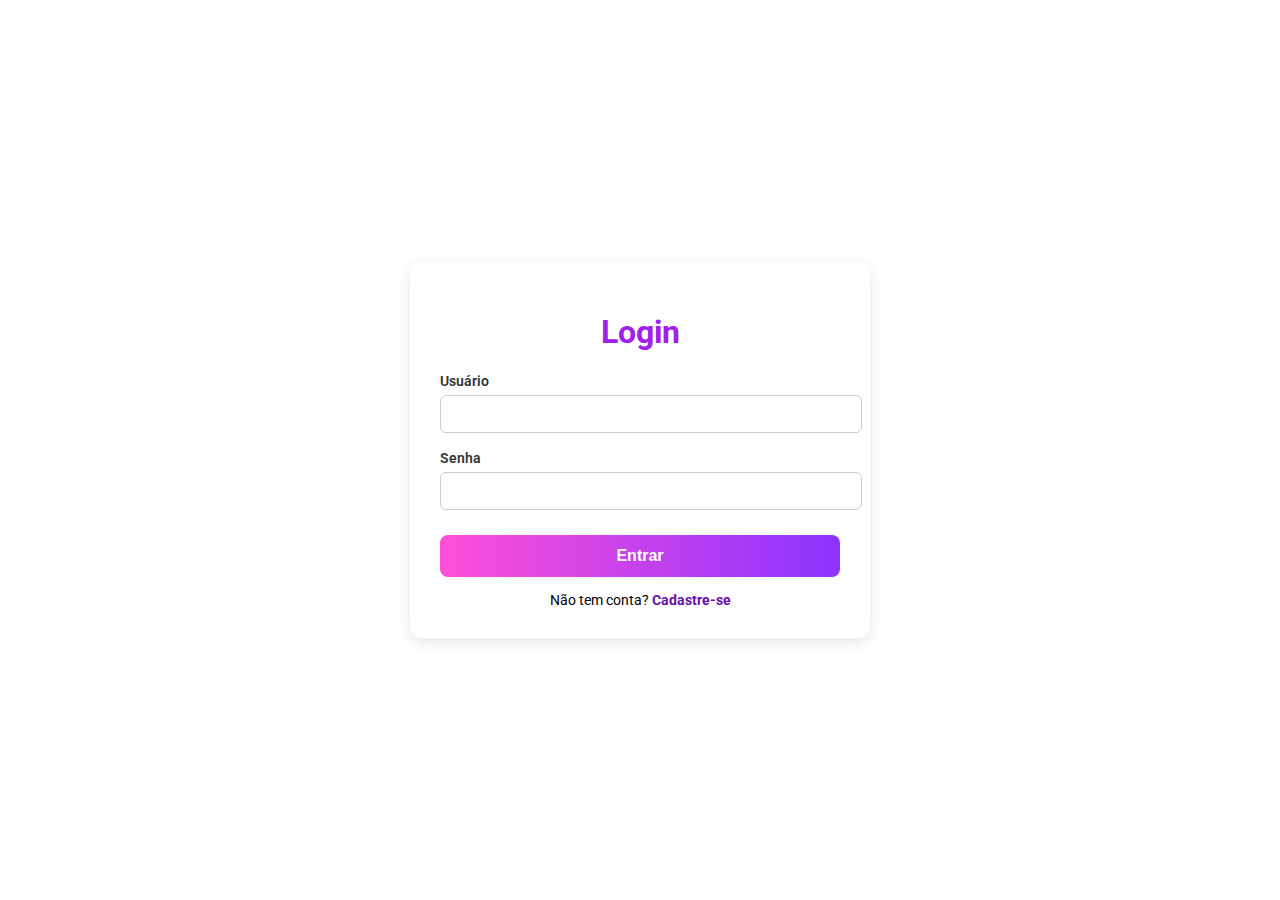
<file: index (2).html>
<!DOCTYPE html>
<html lang="pt-BR">
<head>
  <meta charset="UTF-8">
  <meta name="viewport" content="width=device-width, initial-scale=1.0">
  <title>AGAS Room Organizer</title>
  <link href="https://fonts.googleapis.com/css2?family=Roboto:wght@400;700&display=swap" rel="stylesheet">
  <style>
    body {
      font-family: 'Roboto', sans-serif;
      background: #ffffff;
      margin: 0;
      padding: 0;
      display: flex;
      justify-content: center;
      align-items: center;
      height: 100vh;
    }
    .container {
      width: 400px;
      background: #fff;
      padding: 30px;
      border-radius: 12px;
      box-shadow: 0px 4px 15px rgba(0,0,0,0.1);
      text-align: center;
    }
    h1 {
      font-size: 32px;
      font-weight: 700;
      color: #a020f0;
      margin-bottom: 20px;
    }
    .form-group {
      margin-bottom: 15px;
      text-align: left;
    }
    label {
      font-weight: 600;
      font-size: 14px;
      color: #333;
    }
    input {
      width: 100%;
      padding: 10px;
      border: 1px solid #ccc;
      border-radius: 6px;
      margin-top: 5px;
      font-size: 14px;
    }
    button {
      width: 100%;
      padding: 12px;
      background: linear-gradient(90deg, #ff4fd8, #8b34ff);
      border: none;
      border-radius: 8px;
      color: #fff;
      font-size: 16px;
      font-weight: bold;
      cursor: pointer;
      margin-top: 10px;
    }
    button:hover {
      opacity: 0.9;
    }
    .error {
      color: red;
      margin-top: 10px;
      font-size: 14px;
    }
    .link {
      margin-top: 15px;
      font-size: 14px;
    }
    .link a {
      color: #6a0dad;
      text-decoration: none;
      font-weight: bold;
    }
  </style>
</head>
<body>
  <div class="container">
    <h1>Login</h1>
    <form id="loginForm">
      <div class="form-group">
        <label for="username">Usuário</label>
        <input type="text" id="username" required>
      </div>
      <div class="form-group">
        <label for="password">Senha</label>
        <input type="password" id="password" required>
      </div>
      <button type="submit">Entrar</button>
      <p class="error" id="errorMsg"></p>
      <div class="link">Não tem conta? <a href="#" id="registerLink">Cadastre-se</a></div>
    </form>

    <form id="registerForm" style="display:none;">
      <div class="form-group">
        <label for="newUsername">Novo Usuário</label>
        <input type="text" id="newUsername" required>
      </div>
      <div class="form-group">
        <label for="newPassword">Nova Senha</label>
        <input type="password" id="newPassword" required>
      </div>
      <button type="submit">Cadastrar</button>
      <div class="link"><a href="#" id="backToLogin">Voltar ao Login</a></div>
    </form>
  </div>

  <script>
    const loginForm = document.getElementById('loginForm');
    const registerForm = document.getElementById('registerForm');
    const errorMsg = document.getElementById('errorMsg');

    // Simula "banco de dados" só na memória
    let users = {};

    // Força login com tecla Enter também
    document.addEventListener("keydown", function(event) {
      if (event.key === "Enter") {
        event.preventDefault();
        const activeForm = document.querySelector("form:not([style*='display: none'])");
        if (activeForm) {
          activeForm.dispatchEvent(new Event("submit"));
        }
      }
    });

    // Cadastro de novo usuário
    registerForm.addEventListener("submit", function(e) {
      e.preventDefault();
      const username = document.getElementById("newUsername").value.trim().toLowerCase();
      const password = document.getElementById("newPassword").value.trim();
      if (username && password) {
        users[username] = password;
        alert("Usuário cadastrado com sucesso!");
        registerForm.reset(); // limpa os campos
        registerForm.style.display = "none";
        loginForm.style.display = "block";
      }
    });

    // Login de usuário
    loginForm.addEventListener("submit", function(e) {
      e.preventDefault();
      const username = document.getElementById("username").value.trim().toLowerCase();
      const password = document.getElementById("password").value.trim();
      if (users[username] && users[username] === password) {
        alert("Login bem-sucedido!");
        window.location.href = "home.html"; // aqui você coloca a próxima página
      } else {
        errorMsg.textContent = "Usuário ou senha inválidos!";
      }
    });

    // Alternar telas
    document.getElementById("registerLink").addEventListener("click", function(e) {
      e.preventDefault();
      loginForm.style.display = "none";
      registerForm.style.display = "block";
    });

    document.getElementById("backToLogin").addEventListener("click", function(e) {
      e.preventDefault();
      registerForm.style.display = "none";
      loginForm.style.display = "block";
    });
  </script>
</body>
</html>
</file>
